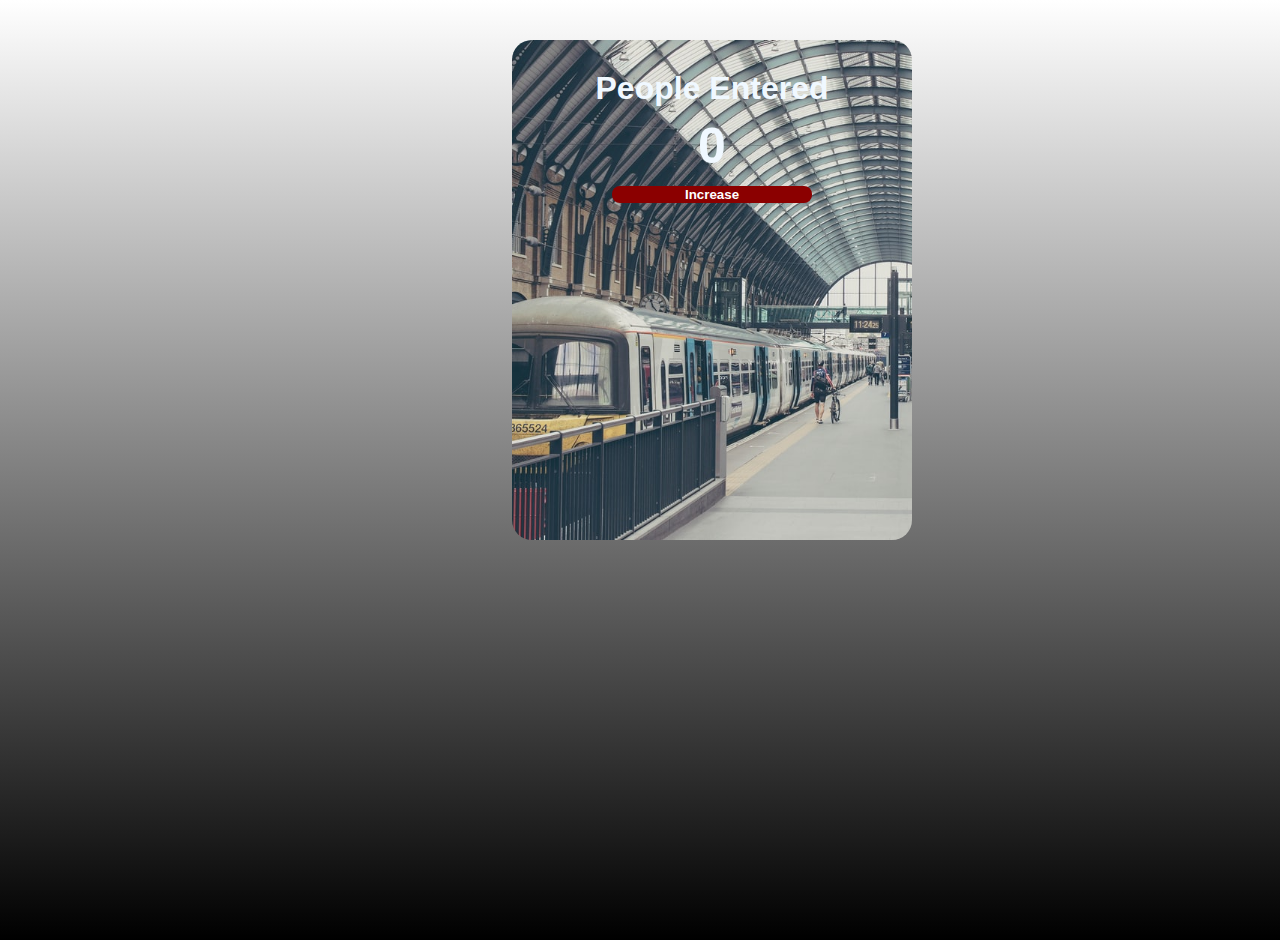
<file: People Counter/index.html>
<!DOCTYPE html>
<html lang="en">
  <head>
    <meta charset="UTF-8" />
    <meta http-equiv="X-UA-Compatible" content="IE=edge" />
    <meta name="viewport" content="width=device-width, initial-scale=1.0" />
    <title>People Counter</title>
    <link rel="stylesheet" href="./style.css" />
  </head>
  <body>
    <div class="container">
      <h1>People Entered</h1>
      <h2 id="count-el">0</h2>

      <button id="increment-btn" type="submit" onclick="increase()">
        Increase
      </button>
    </div>
  </body>
  <script src="./app.js"></script>
</html>
</file>
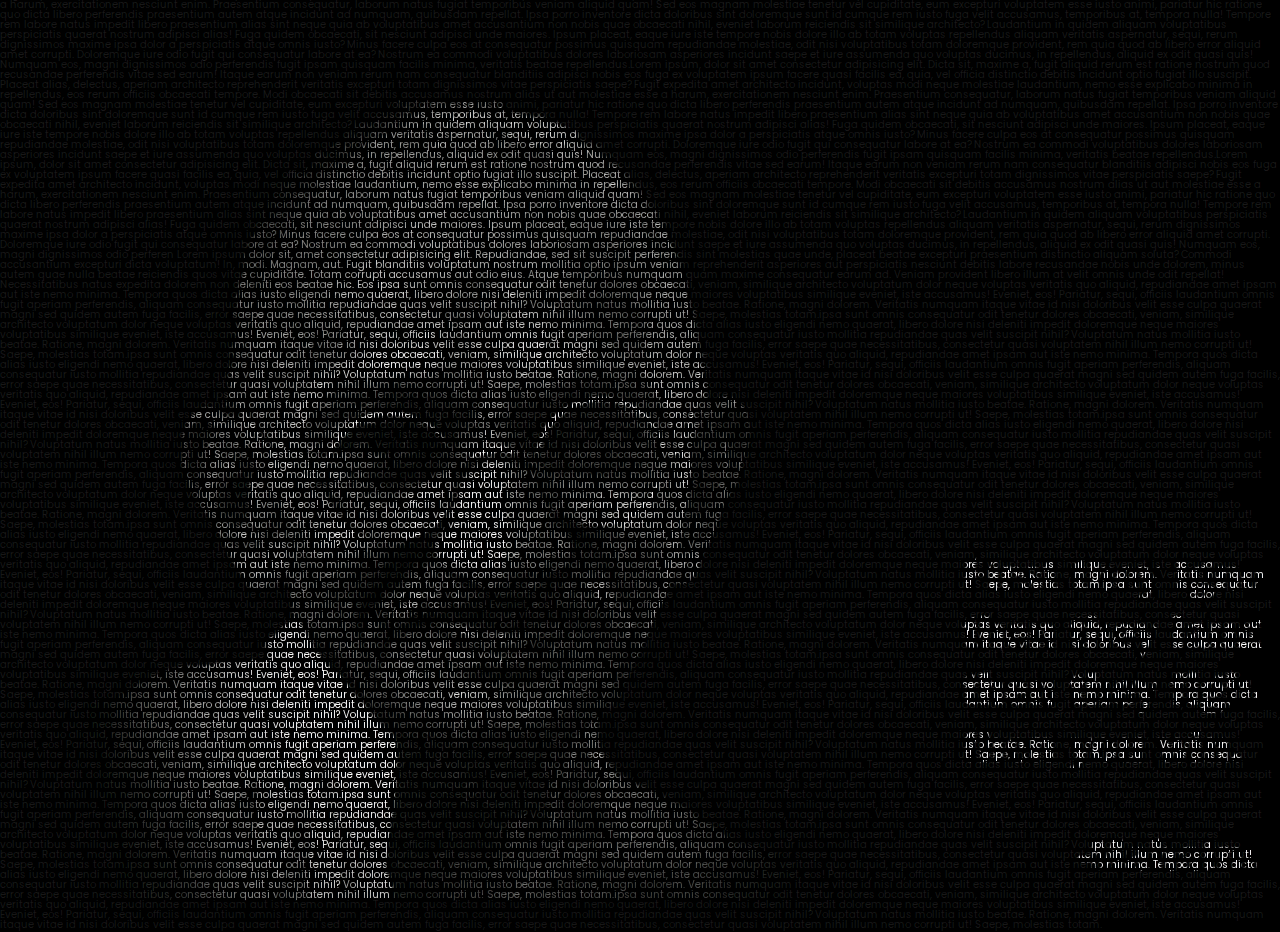
<file: text potrait/index.html>
<!DOCTYPE html>
<html lang="en">
  <head>
    <meta charset="UTF-8" />
    <meta http-equiv="X-UA-Compatible" content="IE=edge" />
    <meta name="viewport" content="width=device-width, initial-scale=1.0" />
    <link rel="stylesheet" href="style.css">
    <title>Potrait Text image</title>
  </head>
  <body>
    <p>
      Lorem ipsum, dolor sit amet consectetur adipisicing elit. Dicta sit,
      maxime a, fugit aliquid rerum est ratione nostrum quod recusandae
      perferendis vitae sed earum! Itaque earum non veniam rerum nam consequatur
      blanditiis adipisci nobis eos fuga ex voluptatem ipsum facere quasi
      facilis ea, quia, vel officia distinctio debitis incidunt optio fugiat
      illo suscipit. Placeat alias, delectus, aperiam architecto reprehenderit
      veritatis excepturi totam dignissimos vitae perspiciatis saepe? Fugit
      expedita amet architecto incidunt, voluptas modi neque molestiae
      laudantium, nemo esse explicabo minima in repellendus, eos rerum officiis
      obcaecati tempore. Modi obcaecati sit debitis accusamus nostrum alias ut
      aut molestiae esse a harum, exercitationem nesciunt enim. Praesentium
      consequatur, laborum natus fugiat temporibus veniam aliquid quam! Sed eos
      magnam molestiae tenetur vel cupiditate, eum excepturi voluptatem esse
      iusto animi, pariatur hic ratione quo dicta libero perferendis praesentium
      autem atque incidunt ad numquam, quibusdam repellat. Ipsa porro inventore
      dicta doloribus sint doloremque sunt id cumque rem iusto fuga velit
      accusamus, temporibus at, tempora nulla! Tempore rem labore natus impedit
      libero praesentium alias sint neque quia ab voluptatibus amet accusantium
      non nobis quae obcaecati nihil, eveniet laborum reiciendis sit similique
      architecto? Laudantium in quidem aliquam voluptatibus perspiciatis quaerat
      nostrum adipisci alias! Fuga quidem obcaecati, sit nesciunt adipisci unde
      maiores. Ipsum placeat, eaque iure iste tempore nobis dolore illo ab totam
      voluptas repellendus aliquam veritatis aspernatur, sequi, rerum
      dignissimos maxime ipsa dolor a perspiciatis atque omnis iusto? Minus
      facere culpa eos at consequatur possimus quisquam repudiandae molestiae,
      odit nisi voluptatibus totam doloremque provident, rem quia quod ab libero
      error aliquid amet corrupti. Doloremque iure odio fugit qui consequatur
      labore at ea? Nostrum ea commodi voluptatibus dolores laboriosam
      asperiores incidunt saepe et iure assumenda quo voluptas ducimus, in
      repellendus, aliquid ex odit quasi quis! Numquam eos, magni dignissimos
      odio perferendis fugit ipsam quisquam facilis minima, veritatis beatae
      repellendus.Lorem ipsum, dolor sit amet consectetur adipisicing elit.
      Dicta sit, maxime a, fugit aliquid rerum est ratione nostrum quod
      recusandae perferendis vitae sed earum! Itaque earum non veniam rerum nam
      consequatur blanditiis adipisci nobis eos fuga ex voluptatem ipsum facere
      quasi facilis ea, quia, vel officia distinctio debitis incidunt optio
      fugiat illo suscipit. Placeat alias, delectus, aperiam architecto
      reprehenderit veritatis excepturi totam dignissimos vitae perspiciatis
      saepe? Fugit expedita amet architecto incidunt, voluptas modi neque
      molestiae laudantium, nemo esse explicabo minima in repellendus, eos rerum
      officiis obcaecati tempore. Modi obcaecati sit debitis accusamus nostrum
      alias ut aut molestiae esse a harum, exercitationem nesciunt enim.
      Praesentium consequatur, laborum natus fugiat temporibus veniam aliquid
      quam! Sed eos magnam molestiae tenetur vel cupiditate, eum excepturi
      voluptatem esse iusto animi, pariatur hic ratione quo dicta libero
      perferendis praesentium autem atque incidunt ad numquam, quibusdam
      repellat. Ipsa porro inventore dicta doloribus sint doloremque sunt id
      cumque rem iusto fuga velit accusamus, temporibus at, tempora nulla!
      Tempore rem labore natus impedit libero praesentium alias sint neque quia
      ab voluptatibus amet accusantium non nobis quae obcaecati nihil, eveniet
      laborum reiciendis sit similique architecto? Laudantium in quidem aliquam
      voluptatibus perspiciatis quaerat nostrum adipisci alias! Fuga quidem
      obcaecati, sit nesciunt adipisci unde maiores. Ipsum placeat, eaque iure
      iste tempore nobis dolore illo ab totam voluptas repellendus aliquam
      veritatis aspernatur, sequi, rerum dignissimos maxime ipsa dolor a
      perspiciatis atque omnis iusto? Minus facere culpa eos at consequatur
      possimus quisquam repudiandae molestiae, odit nisi voluptatibus totam
      doloremque provident, rem quia quod ab libero error aliquid amet corrupti.
      Doloremque iure odio fugit qui consequatur labore at ea? Nostrum ea
      commodi voluptatibus dolores laboriosam asperiores incidunt saepe et iure
      assumenda quo voluptas ducimus, in repellendus, aliquid ex odit quasi
      quis! Numquam eos, magni dignissimos odio perferendis fugit ipsam quisquam
      facilis minima, veritatis beatae repellendus.Lorem ipsum, dolor sit amet
      consectetur adipisicing elit. Dicta sit, maxime a, fugit aliquid rerum est
      ratione nostrum quod recusandae perferendis vitae sed earum! Itaque earum
      non veniam rerum nam consequatur blanditiis adipisci nobis eos fuga ex
      voluptatem ipsum facere quasi facilis ea, quia, vel officia distinctio
      debitis incidunt optio fugiat illo suscipit. Placeat alias, delectus,
      aperiam architecto reprehenderit veritatis excepturi totam dignissimos
      vitae perspiciatis saepe? Fugit expedita amet architecto incidunt,
      voluptas modi neque molestiae laudantium, nemo esse explicabo minima in
      repellendus, eos rerum officiis obcaecati tempore. Modi obcaecati sit
      debitis accusamus nostrum alias ut aut molestiae esse a harum,
      exercitationem nesciunt enim. Praesentium consequatur, laborum natus
      fugiat temporibus veniam aliquid quam! Sed eos magnam molestiae tenetur
      vel cupiditate, eum excepturi voluptatem esse iusto animi, pariatur hic
      ratione quo dicta libero perferendis praesentium autem atque incidunt ad
      numquam, quibusdam repellat. Ipsa porro inventore dicta doloribus sint
      doloremque sunt id cumque rem iusto fuga velit accusamus, temporibus at,
      tempora nulla! Tempore rem labore natus impedit libero praesentium alias
      sint neque quia ab voluptatibus amet accusantium non nobis quae obcaecati
      nihil, eveniet laborum reiciendis sit similique architecto? Laudantium in
      quidem aliquam voluptatibus perspiciatis quaerat nostrum adipisci alias!
      Fuga quidem obcaecati, sit nesciunt adipisci unde maiores. Ipsum placeat,
      eaque iure iste tempore nobis dolore illo ab totam voluptas repellendus
      aliquam veritatis aspernatur, sequi, rerum dignissimos maxime ipsa dolor a
      perspiciatis atque omnis iusto? Minus facere culpa eos at consequatur
      possimus quisquam repudiandae molestiae, odit nisi voluptatibus totam
      doloremque provident, rem quia quod ab libero error aliquid amet corrupti.
      Doloremque iure odio fugit qui consequatur labore at ea? Nostrum ea
      commodi voluptatibus dolores laboriosam asperiores incidunt saepe et iure
      assumenda quo voluptas ducimus, in repellendus, aliquid ex odit quasi
      quis! Numquam eos, magni dignissimos odio perferen Lorem ipsum dolor sit, amet consectetur adipisicing elit. Repudiandae, sed sit suscipit perferendis sint molestias quae unde, placeat beatae excepturi praesentium distinctio aliquam soluta? Commodi accusantium excepturi dicta voluptatum! In, modi. Magnam, aut. Fugit blanditiis voluptatum nostrum mollitia optio ipsum veniam reprehenderit asperiores aut perspiciatis nesciunt debitis labore recusandae nobis unde dolorem, minus autem quae nulla beatae reiciendis quos vitae cupiditate. Totam corrupti accusamus aut odio eius. Atque temporibus numquam quam maxime consequatur earum ad. Veniam provident libero illum at velit omnis unde odit repellat! Necessitatibus natus expedita dolorem non deleniti eos beatae hic. Eos ipsa sunt omnis consequatur odit tenetur dolores obcaecati, veniam, similique architecto voluptatum dolor neque voluptas veritatis quo aliquid, repudiandae amet ipsam aut iste nemo minima. Tempora quos dicta alias iusto eligendi nemo quaerat, libero dolore nisi deleniti impedit doloremque neque maiores voluptatibus similique eveniet, iste accusamus! Eveniet, eos! Pariatur, sequi, officiis laudantium omnis fugit aperiam perferendis, aliquam consequatur iusto mollitia repudiandae quas velit suscipit nihil? Voluptatum natus mollitia iusto beatae. Ratione, magni dolorem. Veritatis numquam itaque vitae id nisi doloribus velit esse culpa quaerat magni sed quidem autem fuga facilis, error saepe quae necessitatibus, consectetur quasi voluptatem nihil illum nemo corrupti ut! Saepe, molestias totam.ipsa sunt omnis consequatur odit tenetur dolores obcaecati, veniam, similique architecto voluptatum dolor neque voluptas veritatis quo aliquid, repudiandae amet ipsam aut iste nemo minima. Tempora quos dicta alias iusto eligendi nemo quaerat, libero dolore nisi deleniti impedit doloremque neque maiores voluptatibus similique eveniet, iste accusamus! Eveniet, eos! Pariatur, sequi, officiis laudantium omnis fugit aperiam perferendis, aliquam consequatur iusto mollitia repudiandae quas velit suscipit nihil? Voluptatum natus mollitia iusto beatae. Ratione, magni dolorem. Veritatis numquam itaque vitae id nisi doloribus velit esse culpa quaerat magni sed quidem autem fuga facilis, error saepe quae necessitatibus, consectetur quasi voluptatem nihil illum nemo corrupti ut! Saepe, molestias totam.ipsa sunt omnis consequatur odit tenetur dolores obcaecati, veniam, similique architecto voluptatum dolor neque voluptas veritatis quo aliquid, repudiandae amet ipsam aut iste nemo minima. Tempora quos dicta alias iusto eligendi nemo quaerat, libero dolore nisi deleniti impedit doloremque neque maiores voluptatibus similique eveniet, iste accusamus! Eveniet, eos! Pariatur, sequi, officiis laudantium omnis fugit aperiam perferendis, aliquam consequatur iusto mollitia repudiandae quas velit suscipit nihil? Voluptatum natus mollitia iusto beatae. Ratione, magni dolorem. Veritatis numquam itaque vitae id nisi doloribus velit esse culpa quaerat magni sed quidem autem fuga facilis, error saepe quae necessitatibus, consectetur quasi voluptatem nihil illum nemo corrupti ut! Saepe, molestias totam.ipsa sunt omnis consequatur odit tenetur dolores obcaecati, veniam, similique architecto voluptatum dolor neque voluptas veritatis quo aliquid, repudiandae amet ipsam aut iste nemo minima. Tempora quos dicta alias iusto eligendi nemo quaerat, libero dolore nisi deleniti impedit doloremque neque maiores voluptatibus similique eveniet, iste accusamus! Eveniet, eos! Pariatur, sequi, officiis laudantium omnis fugit aperiam perferendis, aliquam consequatur iusto mollitia repudiandae quas velit suscipit nihil? Voluptatum natus mollitia iusto beatae. Ratione, magni dolorem. Veritatis numquam itaque vitae id nisi doloribus velit esse culpa quaerat magni sed quidem autem fuga facilis, error saepe quae necessitatibus, consectetur quasi voluptatem nihil illum nemo corrupti ut! Saepe, molestias totam.ipsa sunt omnis consequatur odit tenetur dolores obcaecati, veniam, similique architecto voluptatum dolor neque voluptas veritatis quo aliquid, repudiandae amet ipsam aut iste nemo minima. Tempora quos dicta alias iusto eligendi nemo quaerat, libero dolore nisi deleniti impedit doloremque neque maiores voluptatibus similique eveniet, iste accusamus! Eveniet, eos! Pariatur, sequi, officiis laudantium omnis fugit aperiam perferendis, aliquam consequatur iusto mollitia repudiandae quas velit suscipit nihil? Voluptatum natus mollitia iusto beatae. Ratione, magni dolorem. Veritatis numquam itaque vitae id nisi doloribus velit esse culpa quaerat magni sed quidem autem fuga facilis, error saepe quae necessitatibus, consectetur quasi voluptatem nihil illum nemo corrupti ut! Saepe, molestias totam.ipsa sunt omnis consequatur odit tenetur dolores obcaecati, veniam, similique architecto voluptatum dolor neque voluptas veritatis quo aliquid, repudiandae amet ipsam aut iste nemo minima. Tempora quos dicta alias iusto eligendi nemo quaerat, libero dolore nisi deleniti impedit doloremque neque maiores voluptatibus similique eveniet, iste accusamus! Eveniet, eos! Pariatur, sequi, officiis laudantium omnis fugit aperiam perferendis, aliquam consequatur iusto mollitia repudiandae quas velit suscipit nihil? Voluptatum natus mollitia iusto beatae. Ratione, magni dolorem. Veritatis numquam itaque vitae id nisi doloribus velit esse culpa quaerat magni sed quidem autem fuga facilis, error saepe quae necessitatibus, consectetur quasi voluptatem nihil illum nemo corrupti ut! Saepe, molestias totam.ipsa sunt omnis consequatur odit tenetur dolores obcaecati, veniam, similique architecto voluptatum dolor neque voluptas veritatis quo aliquid, repudiandae amet ipsam aut iste nemo minima. Tempora quos dicta alias iusto eligendi nemo quaerat, libero dolore nisi deleniti impedit doloremque neque maiores voluptatibus similique eveniet, iste accusamus! Eveniet, eos! Pariatur, sequi, officiis laudantium omnis fugit aperiam perferendis, aliquam consequatur iusto mollitia repudiandae quas velit suscipit nihil? Voluptatum natus mollitia iusto beatae. Ratione, magni dolorem. Veritatis numquam itaque vitae id nisi doloribus velit esse culpa quaerat magni sed quidem autem fuga facilis, error saepe quae necessitatibus, consectetur quasi voluptatem nihil illum nemo corrupti ut! Saepe, molestias totam.ipsa sunt omnis consequatur odit tenetur dolores obcaecati, veniam, similique architecto voluptatum dolor neque voluptas veritatis quo aliquid, repudiandae amet ipsam aut iste nemo minima. Tempora quos dicta alias iusto eligendi nemo quaerat, libero dolore nisi deleniti impedit doloremque neque maiores voluptatibus similique eveniet, iste accusamus! Eveniet, eos! Pariatur, sequi, officiis laudantium omnis fugit aperiam perferendis, aliquam consequatur iusto mollitia repudiandae quas velit suscipit nihil? Voluptatum natus mollitia iusto beatae. Ratione, magni dolorem. Veritatis numquam itaque vitae id nisi doloribus velit esse culpa quaerat magni sed quidem autem fuga facilis, error saepe quae necessitatibus, consectetur quasi voluptatem nihil illum nemo corrupti ut! Saepe, molestias totam.ipsa sunt omnis consequatur odit tenetur dolores obcaecati, veniam, similique architecto voluptatum dolor neque voluptas veritatis quo aliquid, repudiandae amet ipsam aut iste nemo minima. Tempora quos dicta alias iusto eligendi nemo quaerat, libero dolore nisi deleniti impedit doloremque neque maiores voluptatibus similique eveniet, iste accusamus! Eveniet, eos! Pariatur, sequi, officiis laudantium omnis fugit aperiam perferendis, aliquam consequatur iusto mollitia repudiandae quas velit suscipit nihil? Voluptatum natus mollitia iusto beatae. Ratione, magni dolorem. Veritatis numquam itaque vitae id nisi doloribus velit esse culpa quaerat magni sed quidem autem fuga facilis, error saepe quae necessitatibus, consectetur quasi voluptatem nihil illum nemo corrupti ut! Saepe, molestias totam.ipsa sunt omnis consequatur odit tenetur dolores obcaecati, veniam, similique architecto voluptatum dolor neque voluptas veritatis quo aliquid, repudiandae amet ipsam aut iste nemo minima. Tempora quos dicta alias iusto eligendi nemo quaerat, libero dolore nisi deleniti impedit doloremque neque maiores voluptatibus similique eveniet, iste accusamus! Eveniet, eos! Pariatur, sequi, officiis laudantium omnis fugit aperiam perferendis, aliquam consequatur iusto mollitia repudiandae quas velit suscipit nihil? Voluptatum natus mollitia iusto beatae. Ratione, magni dolorem. Veritatis numquam itaque vitae id nisi doloribus velit esse culpa quaerat magni sed quidem autem fuga facilis, error saepe quae necessitatibus, consectetur quasi voluptatem nihil illum nemo corrupti ut! Saepe, molestias totam.ipsa sunt omnis consequatur odit tenetur dolores obcaecati, veniam, similique architecto voluptatum dolor neque voluptas veritatis quo aliquid, repudiandae amet ipsam aut iste nemo minima. Tempora quos dicta alias iusto eligendi nemo quaerat, libero dolore nisi deleniti impedit doloremque neque maiores voluptatibus similique eveniet, iste accusamus! Eveniet, eos! Pariatur, sequi, officiis laudantium omnis fugit aperiam perferendis, aliquam consequatur iusto mollitia repudiandae quas velit suscipit nihil? Voluptatum natus mollitia iusto beatae. Ratione, magni dolorem. Veritatis numquam itaque vitae id nisi doloribus velit esse culpa quaerat magni sed quidem autem fuga facilis, error saepe quae necessitatibus, consectetur quasi voluptatem nihil illum nemo corrupti ut! Saepe, molestias totam.ipsa sunt omnis consequatur odit tenetur dolores obcaecati, veniam, similique architecto voluptatum dolor neque voluptas veritatis quo aliquid, repudiandae amet ipsam aut iste nemo minima. Tempora quos dicta alias iusto eligendi nemo quaerat, libero dolore nisi deleniti impedit doloremque neque maiores voluptatibus similique eveniet, iste accusamus! Eveniet, eos! Pariatur, sequi, officiis laudantium omnis fugit aperiam perferendis, aliquam consequatur iusto mollitia repudiandae quas velit suscipit nihil? Voluptatum natus mollitia iusto beatae. Ratione, magni dolorem. Veritatis numquam itaque vitae id nisi doloribus velit esse culpa quaerat magni sed quidem autem fuga facilis, error saepe quae necessitatibus, consectetur quasi voluptatem nihil illum nemo corrupti ut! Saepe, molestias totam.ipsa sunt omnis consequatur odit tenetur dolores obcaecati, veniam, similique architecto voluptatum dolor neque voluptas veritatis quo aliquid, repudiandae amet ipsam aut iste nemo minima. Tempora quos dicta alias iusto eligendi nemo quaerat, libero dolore nisi deleniti impedit doloremque neque maiores voluptatibus similique eveniet, iste accusamus! Eveniet, eos! Pariatur, sequi, officiis laudantium omnis fugit aperiam perferendis, aliquam consequatur iusto mollitia repudiandae quas velit suscipit nihil? Voluptatum natus mollitia iusto beatae. Ratione, magni dolorem. Veritatis numquam itaque vitae id nisi doloribus velit esse culpa quaerat magni sed quidem autem fuga facilis, error saepe quae necessitatibus, consectetur quasi voluptatem nihil illum nemo corrupti ut! Saepe, molestias totam.ipsa sunt omnis consequatur odit tenetur dolores obcaecati, veniam, similique architecto voluptatum dolor neque voluptas veritatis quo aliquid, repudiandae amet ipsam aut iste nemo minima. Tempora quos dicta alias iusto eligendi nemo quaerat, libero dolore nisi deleniti impedit doloremque neque maiores voluptatibus similique eveniet, iste accusamus! Eveniet, eos! Pariatur, sequi, officiis laudantium omnis fugit aperiam perferendis, aliquam consequatur iusto mollitia repudiandae quas velit suscipit nihil? Voluptatum natus mollitia iusto beatae. Ratione, magni dolorem. Veritatis numquam itaque vitae id nisi doloribus velit esse culpa quaerat magni sed quidem autem fuga facilis, error saepe quae necessitatibus, consectetur quasi voluptatem nihil illum nemo corrupti ut! Saepe, molestias totam.ipsa sunt omnis consequatur odit tenetur dolores obcaecati, veniam, similique architecto voluptatum dolor neque voluptas veritatis quo aliquid, repudiandae amet ipsam aut iste nemo minima. Tempora quos dicta alias iusto eligendi nemo quaerat, libero dolore nisi deleniti impedit doloremque neque maiores voluptatibus similique eveniet, iste accusamus! Eveniet, eos! Pariatur, sequi, officiis laudantium omnis fugit aperiam perferendis, aliquam consequatur iusto mollitia repudiandae quas velit suscipit nihil? Voluptatum natus mollitia iusto beatae. Ratione, magni dolorem. Veritatis numquam itaque vitae id nisi doloribus velit esse culpa quaerat magni sed quidem autem fuga facilis, error saepe quae necessitatibus, consectetur quasi voluptatem nihil illum nemo corrupti ut! Saepe, molestias totam.ipsa sunt omnis consequatur odit tenetur dolores obcaecati, veniam, similique architecto voluptatum dolor neque voluptas veritatis quo aliquid, repudiandae amet ipsam aut iste nemo minima. Tempora quos dicta alias iusto eligendi nemo quaerat, libero dolore nisi deleniti impedit doloremque neque maiores voluptatibus similique eveniet, iste accusamus! Eveniet, eos! Pariatur, sequi, officiis laudantium omnis fugit aperiam perferendis, aliquam consequatur iusto mollitia repudiandae quas velit suscipit nihil? Voluptatum natus mollitia iusto beatae. Ratione, magni dolorem. Veritatis numquam itaque vitae id nisi doloribus velit esse culpa quaerat magni sed quidem autem fuga facilis, error saepe quae necessitatibus, consectetur quasi voluptatem nihil illum nemo corrupti ut! Saepe, molestias totam.ipsa sunt omnis consequatur odit tenetur dolores obcaecati, veniam, similique architecto voluptatum dolor neque voluptas veritatis quo aliquid, repudiandae amet ipsam aut iste nemo minima. Tempora quos dicta alias iusto eligendi nemo quaerat, libero dolore nisi deleniti impedit doloremque neque maiores voluptatibus similique eveniet, iste accusamus! Eveniet, eos! Pariatur, sequi, officiis laudantium omnis fugit aperiam perferendis, aliquam consequatur iusto mollitia repudiandae quas velit suscipit nihil? Voluptatum natus mollitia iusto beatae. Ratione, magni dolorem. Veritatis numquam itaque vitae id nisi doloribus velit esse culpa quaerat magni sed quidem autem fuga facilis, error saepe quae necessitatibus, consectetur quasi voluptatem nihil illum nemo corrupti ut! Saepe, molestias totam.ipsa sunt omnis consequatur odit tenetur dolores obcaecati, veniam, similique architecto voluptatum dolor neque voluptas veritatis quo aliquid, repudiandae amet ipsam aut iste nemo minima. Tempora quos dicta alias iusto eligendi nemo quaerat, libero dolore nisi deleniti impedit doloremque neque maiores voluptatibus similique eveniet, iste accusamus! Eveniet, eos! Pariatur, sequi, officiis laudantium omnis fugit aperiam perferendis, aliquam consequatur iusto mollitia repudiandae quas velit suscipit nihil? Voluptatum natus mollitia iusto beatae. Ratione, magni dolorem. Veritatis numquam itaque vitae id nisi doloribus velit esse culpa quaerat magni sed quidem autem fuga facilis, error saepe quae necessitatibus, consectetur quasi voluptatem nihil illum nemo corrupti ut! Saepe, molestias totam.ipsa sunt omnis consequatur odit tenetur dolores obcaecati, veniam, similique architecto voluptatum dolor neque voluptas veritatis quo aliquid, repudiandae amet ipsam aut iste nemo minima. Tempora quos dicta alias iusto eligendi nemo quaerat, libero dolore nisi deleniti impedit doloremque neque maiores voluptatibus similique eveniet, iste accusamus! Eveniet, eos! Pariatur, sequi, officiis laudantium omnis fugit aperiam perferendis, aliquam consequatur iusto mollitia repudiandae quas velit suscipit nihil? Voluptatum natus mollitia iusto beatae. Ratione, magni dolorem. Veritatis numquam itaque vitae id nisi doloribus velit esse culpa quaerat magni sed quidem autem fuga facilis, error saepe quae necessitatibus, consectetur quasi voluptatem nihil illum nemo corrupti ut! Saepe, molestias totam.
    </p>
  </body>
</html>
</file>
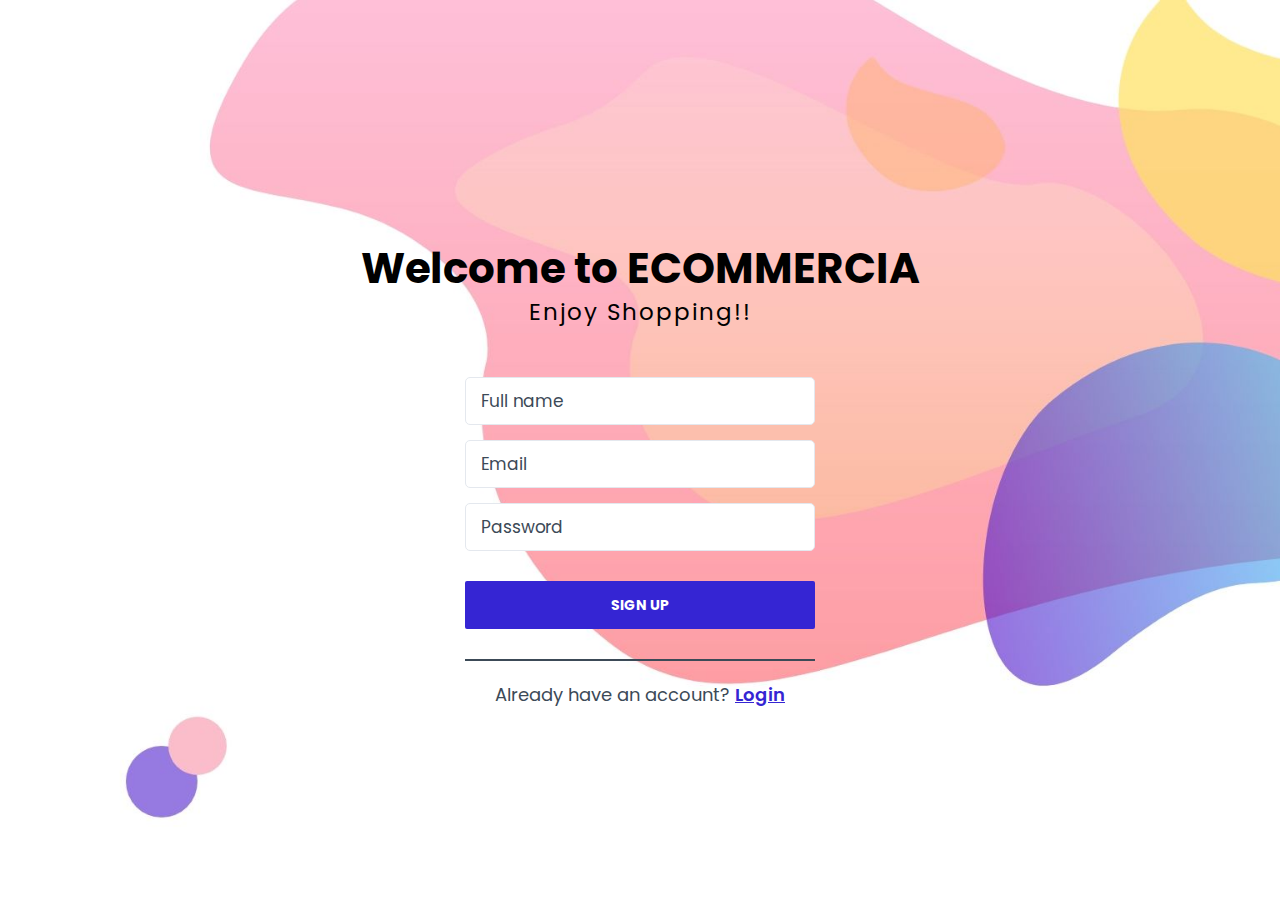
<file: responsive login page/login.html>
<!DOCTYPE html>
<html lang="en">

<head>
    <meta charset="UTF-8">
    <meta http-equiv="X-UA-Compatible" content="IE=edge">
    <meta name="viewport" content="width=device-width, initial-scale=1.0">
    <link rel="stylesheet" href="loginstyle.css">
   
    <title>
        Connect Account | ECOMMERCIA
    </title>
</head>

<body>
    <div class="wrapper">
        <div class="headline">
            <h1>
                Welcome to ECOMMERCIA
            </h1>
            <p>enjoy shopping!!</p>
        </div>
        <form action="#" method="post" class="form">
            <div class="signup">
                <div class="form-group">
                    <input type="text" placeholder="Full name" required="">
                </div>
                <div class="form-group">
                    <input type="email" placeholder="Email" required="">
                </div>
                <div class="form-group">
                    <input type="password" placeholder="Password">
                </div>
                <button type="submit" class="btn">SIGN UP</button>
                <div class="account-exist">
                    Already have an account? <a href="#" id="login">Login</a>
                </div>
            </div>
            <!-- signin -->
            <div class="signin">

                <div class="form-group">
                    <input type="email" placeholder="Email">
                </div>
                <div class="form-group">
                    <input type="password" placeholder="Password">
                </div>
                <div class="forget-password">
                    <div class="check-box">
                        <input type="checkbox" id="checkbox">
                        <label for="checkbox">Remember me</label>
                    </div>
                    <a href="#">Forget password? </a>
                </div>
                <button type="submit" class="btn">LOGIN</button>
                <div class="account-exist">
                    Create New Account?
                    <a href="#" id="signup">Signup</a>
                </div>
            </div>
        </form>
    </div>
<script>
    let btnLogin = document.getElementById("login");
let btnSignUp = document.getElementById("signup");

let signIn = document.querySelector(".signin");
let signUp = document.querySelector(".signup");

btnLogin.onclick = function () {
    signIn.classList.add("active");
    signUp.classList.add("inActive");

}
btnSignUp.onclick = function () {
    signIn.classList.remove("active");
    signUp.classList.remove("inActive");

}
</script>
</body>

</html>
</file>
<file: People Counter/style.css>
body {
  background: linear-gradient(white, black);
  margin: 0%;
  padding: 0%;
  width: 100vw;
  height: 100vh;
  align-items: center;
}
.container {
  background-image: url(./station.jpg);
  background-size: cover;
  backdrop-filter: blur(62px);
  background-color: rgba(70, 70, 70, 0.47);
  font-family: -apple-system, BlinkMacSystemFont, "Segoe UI", Roboto, Oxygen,
    Ubuntu, Cantarell, "Open Sans", "Helvetica Neue", sans-serif;
  font-weight: bold;

  color: aliceblue;
  box-sizing: border-box;
  align-items: center;
  padding: 20px;
  display: block;

  height: 500px;
  margin-left: 40vw;
  margin-top: 40px;
  width: 400px;
  border-radius: 20px;
  text-align: center;
}
h1 {
  margin: 10px auto;
}
h2 {
  font-size: 50px;
  margin: 0 auto 10px auto;
}
button {
  border: none;
  padding: 10px auto;
  color: white;
  font-weight: bold;
  width: 200px;
  margin-bottom: 5px;
  border-radius: 8px;
}
#increment-btn {
  background: darkred;
}

#save-btn {
  background: darkgreen;
}
</file>
<file: text potrait/style.css>
@import url("https://fonts.googleapis.com/css?family=Poppins:400,500,600,700,900&display=swap");
body {
  margin: 0;
  padding: 0;
  font-family: "Poppins", sans-serif;
  display: flex;
  justify-content: center;
  align-items: center;
  height: 100vh;
  background: #000;
}
p {
  font-size: 10px;
  line-height: 10px;
  background: url(wp1885552.jpg);
  background-attachment: fixed;
  /* background-clip: unset; */
  -webkit-background-clip: text;
  -webkit-text-fill-color: rgba(255, 255, 255, 0.1);
}
</file>
<file: responsive login page/loginstyle.css>
@import url("https://fonts.googleapis.com/css2?family=Poppins:wght@400;500;600;700;800;900&display=swap");
* {
  margin: 0%;
  padding: 0%;
  box-sizing: border-box;
  font-family: "Poppins", sans-serif;
}

/* Defining variabl */
:root {
  --primary-color: #3525d3;
  --white-color: #fff;
  --black-color: #3c4a57;
  --light-grey: #e4e8ee;
}

/* body */
body {
  position: relative;
  display: flex;
  align-items: center;
  justify-content: center;
  min-height: 100vh;
}

.wrapper {
  padding: 50px 25px 0;
  max-width: 668px;
  width: 100%;
  margin: auto;
}
.wrapper::before {
  content: "";
  position: absolute;
  top: 0%;
  left: 0%;
  bottom: 0%;
  right: 0%;
  background-image: url("./img/backg.jpg");
  background-position: center center;
  background-size: cover;
  background-repeat: no-repeat;
  min-height: 100vh;
  z-index: -1;
}

.wrapper .headline {
  text-align: center;
  padding-bottom: 48px;
}
.wrapper .headline h1 {
  font-size: 42px;
  font-weight: 700;
  line-height: 52px;
}
.wrapper .headline p {
  text-transform: capitalize;
  font-size: 23px;
  font-weight: 400;
  letter-spacing: 2px;
}

.wrapper .form {
  max-width: 350px;
  width: 100%;
  margin: auto;
}
.wrapper .form-group {
  margin-bottom: 15px;
}

.wrapper .form-group input {
  display: block;
  font-size: 18px;
  line-height: 24px;
  letter-spacing: -0.1px;
  padding: 11px 15px;
  height: 48px;
  border-radius: 5px;
  color: var(--black-color);
  border: 1px solid var(--light-grey);
  box-shadow: none;
  width: 100%;
}

.wrapper .form-group input:focus {
  outline: none;
}
.wrapper .form-group input::placeholder {
  color: var(--black-color);
  font-weight: 400;
  font-size: 17px;
}
.wrapper .btn {
  width: 100%;
  margin: 15px 0 30px;
  font-size: 14px;
  line-height: 22px;
  font-weight: 700;
  padding: 12px 29px;
  height: 48px;
  text-transform: uppercase;
  color: var(--white-color);
  background-color: var(--primary-color);
  border: none;
  border-radius: 2px;
  cursor: pointer;
  text-align: center;
}
.wrapper .btn:focus {
  outline: none;
}
.wrapper .btn:hover {
  background-color: #b9c4cf;
  color: var(--primary-color);
  transform: scale(1.1);
  transition: all 0.3s ease;
  letter-spacing: 1px;
}
.wrapper .account-exist {
  color: var(--black-color);
  border-top: 2px solid var(--black-color);
  padding-top: 20px;
  text-align: center;
  font-size: 18px;
}

.wrapper .account-exist a {
  color: var(--primary-color);
  font-weight: 550;
}
.wrapper .account-exist a:hover {
  color: #d88a42;
}

.wrapper .forget-password {
  display: flex;
  align-items: center;
  justify-content: space-between;
  padding: 15px 0;
}
.wrapper .forget-password a {
  color: var(--primary-color);
}
.wrapper .forget-password .check-box {
  font-size: 15px;
  color: var(--black-color);
}

.signup.inActive {
  display: none;
}
.signin {
  display: none;
}

.signin.active {
  display: block;
}

@media (max-width: 1030px) {
  .wrapper::before {
    min-height: 60vh;
    height: 500px;
  }
}

@media (max-width: 767px) {
  .wrapper {
    max-width: 550px;
  }

  .wrapper .headline h1 {
    font-size: 22px;

    line-height: 25px;
  }
  .wrapper .headline p {
    font-size: 15px;
    font-weight: 500;
  }
}
</file>
